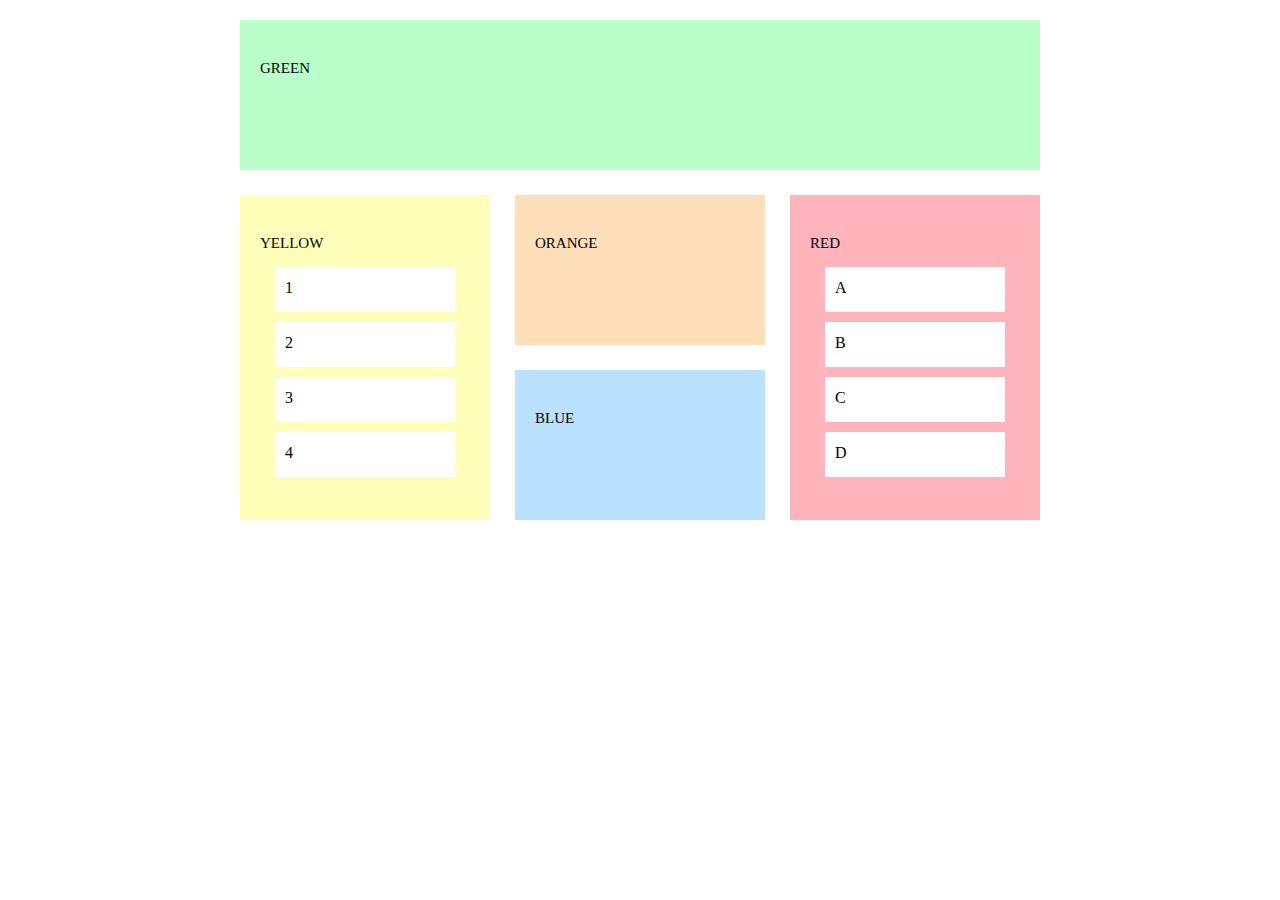
<file: css/1/index.html>
<!DOCTYPE html>
<html lang="en">
  <head>
    <meta charset="UTF-8" />
    <meta http-equiv="X-UA-Compatible" content="IE=edge" />
    <meta name="viewport" content="width=device-width, initial-scale=1.0" />
    <title>Document</title>
    <link rel="stylesheet" href="style.css" />
  </head>
  <body>
    <div class="container">
      <div class="header">
        <p class="text1">GREEN</p>
      </div>
      <div class="main">
        <div class="box1">
          <p class="text1">YELLOW</p>
          <div class="middle">
            <div class="mini-box"><p class="text2">1</p></div>
            <div class="mini-box"><p class="text2">2</p></div>
            <div class="mini-box"><p class="text2">3</p></div>
            <div class="mini-box"><p class="text2">4</p></div>
          </div>
         
        </div>
        <div class="box2">
          <div class="up">
            <p class="text1">ORANGE</p>
          </div>
          <div class="down">
            <p class="text1">BLUE</p>
          </div>
        </div>
        <div class="box3">
          <p class="text1">RED</p>
          <div class="middle">
            <div class="mini-box"><p class="text2">A</p></div>
            <div class="mini-box"><p class="text2">B</p></div>
            <div class="mini-box"><p class="text2">C</p></div>
            <div class="mini-box"><p class="text2">D</p></div>
          </div>
        </div>
      </div>
      
      </div>
    </div>
  </body>
</html>
</file>
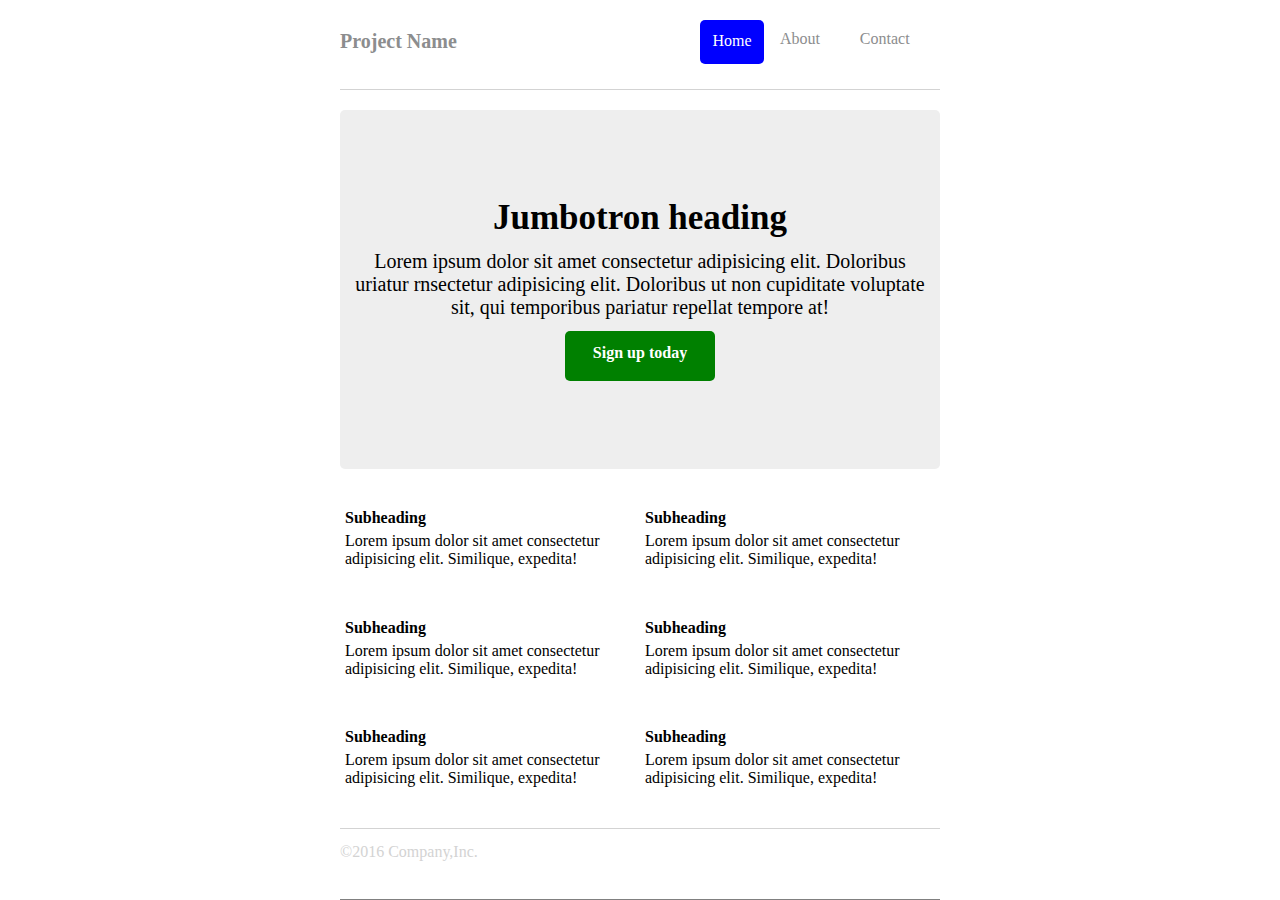
<file: css/2/index2.html>
<!DOCTYPE html>
<html lang="en">
  <head>
    <meta charset="UTF-8" />
    <meta http-equiv="X-UA-Compatible" content="IE=edge" />
    <meta name="viewport" content="width=device-width, initial-scale=1.0" />
    <link rel="stylesheet" href="style2.css" />
    <title>Document</title>
  </head>
  <body>
    <div class="container">
      <div class="nav">
        <div class="left">
          <p class="text1">Project Name</p>
        </div>
        <div class="right">
          <div class="mini-box">
            <div class="blue">
              <p class="text3">Home</p>
            </div>
          </div>
          <div class="mini-box">
            <p class="text2">About</p>
          </div>
          <div class="mini-box">
            <p class="text2">Contact</p>
          </div>
        </div>
      </div>
      <div class="main">
        <div class="up">
          <p class="text6">Jumbotron heading</p>

          <p class="text5">
            Lorem ipsum dolor sit amet consectetur adipisicing elit. Doloribus
            uriatur rnsectetur adipisicing elit. Doloribus ut non cupiditate
            voluptate sit, qui temporibus pariatur repellat tempore at!
          </p>
          <div class="green">
            <p class="text4">Sign up today</p>
          </div>
        </div>

        <div class="down">
          <div class="sub">
            <div class="sub-box">
              <p class="text7">Subheading</p>
              <p class="text8">Lorem ipsum dolor sit amet consectetur adipisicing elit. Similique, expedita!</p>
            </div>
            <div class="sub-box">
              <p class="text7">Subheading</p>
              <p class="text8">Lorem ipsum dolor sit amet consectetur adipisicing elit. Similique, expedita!</p>
            </div>
            </div>
            <div class="sub">
              <div class="sub-box">
                <p class="text7">Subheading</p>
                <p class="text8">Lorem ipsum dolor sit amet consectetur adipisicing elit. Similique, expedita!</p>
              </div>
              <div class="sub-box">
                <p class="text7">Subheading</p>
                <p class="text8">Lorem ipsum dolor sit amet consectetur adipisicing elit. Similique, expedita!</p>
              </div>
              </div>
              <div class="sub">
                <div class="sub-box">
                  <p class="text7">Subheading</p>
                  <p class="text8">Lorem ipsum dolor sit amet consectetur adipisicing elit. Similique, expedita!</p>
                </div>
                <div class="sub-box">
                  <p class="text7">Subheading</p>
                  <p class="text8">Lorem ipsum dolor sit amet consectetur adipisicing elit. Similique, expedita!</p>
                </div>
                </div>
          </div>
          <div class="copy">&copy;2016 Company,Inc.</div>
          
          
        </div>
      </div>
     
  </body>
</html>
</file>
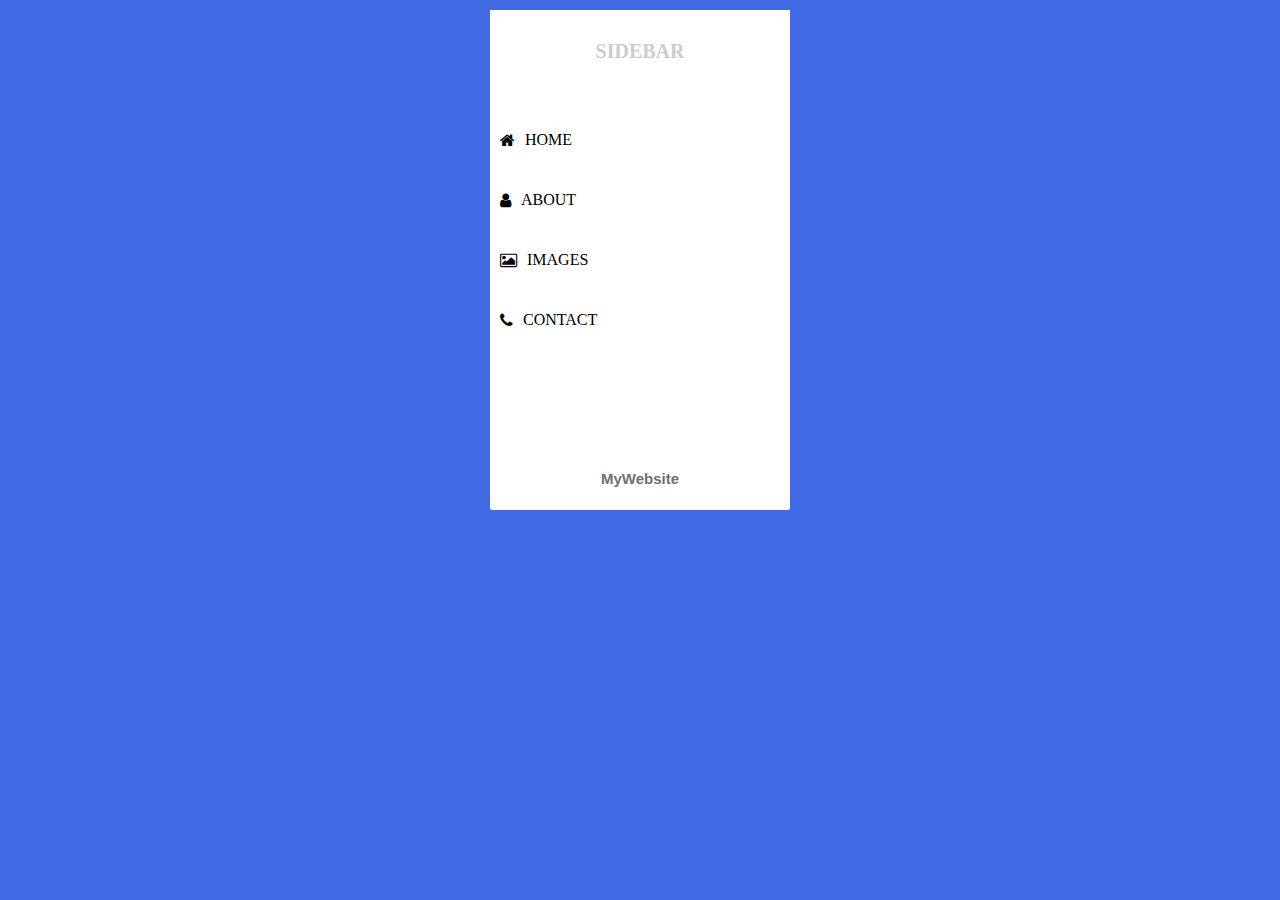
<file: css/3/index4.html>
<!DOCTYPE html>
<html lang="en">
  <head>
    <meta charset="UTF-8" />
    <meta http-equiv="X-UA-Compatible" content="IE=edge" />
    <meta name="viewport" content="width=device-width, initial-scale=1.0" />
    <link
      rel="stylesheet"
      href="https://cdnjs.cloudflare.com/ajax/libs/font-awesome/4.7.0/css/font-awesome.min.css"
    />
    <link rel="stylesheet" href="style4.css" />
    <title>Document</title>
  </head>
  <body>
    <div class="container">
      <div class="box1" >
        <p class="text1">SIDEBAR</p>
      </div>
      <div class="box2">
        <div class="button"  >
          <i class="fa fa-home" aria-hidden="true"></i>
          <p>HOME</p>
        </div>
        <div class="button">
          <i class="fa fa-user" aria-hidden="true"></i>
          <p>ABOUT</p>
        </div>
        <div class="button">
          <i class="fa fa-picture-o" aria-hidden="true"></i>
          <p>IMAGES</p>
        </div>
        <div class="button">
          <i class="fa fa-phone" aria-hidden="true"></i>
          <p>CONTACT</p>
        </div>
        <div class="box3">
            <p class="bottom">MyWebsite</p>
        </div>
      </div>
    </div>
  </body>
</html>
</file>
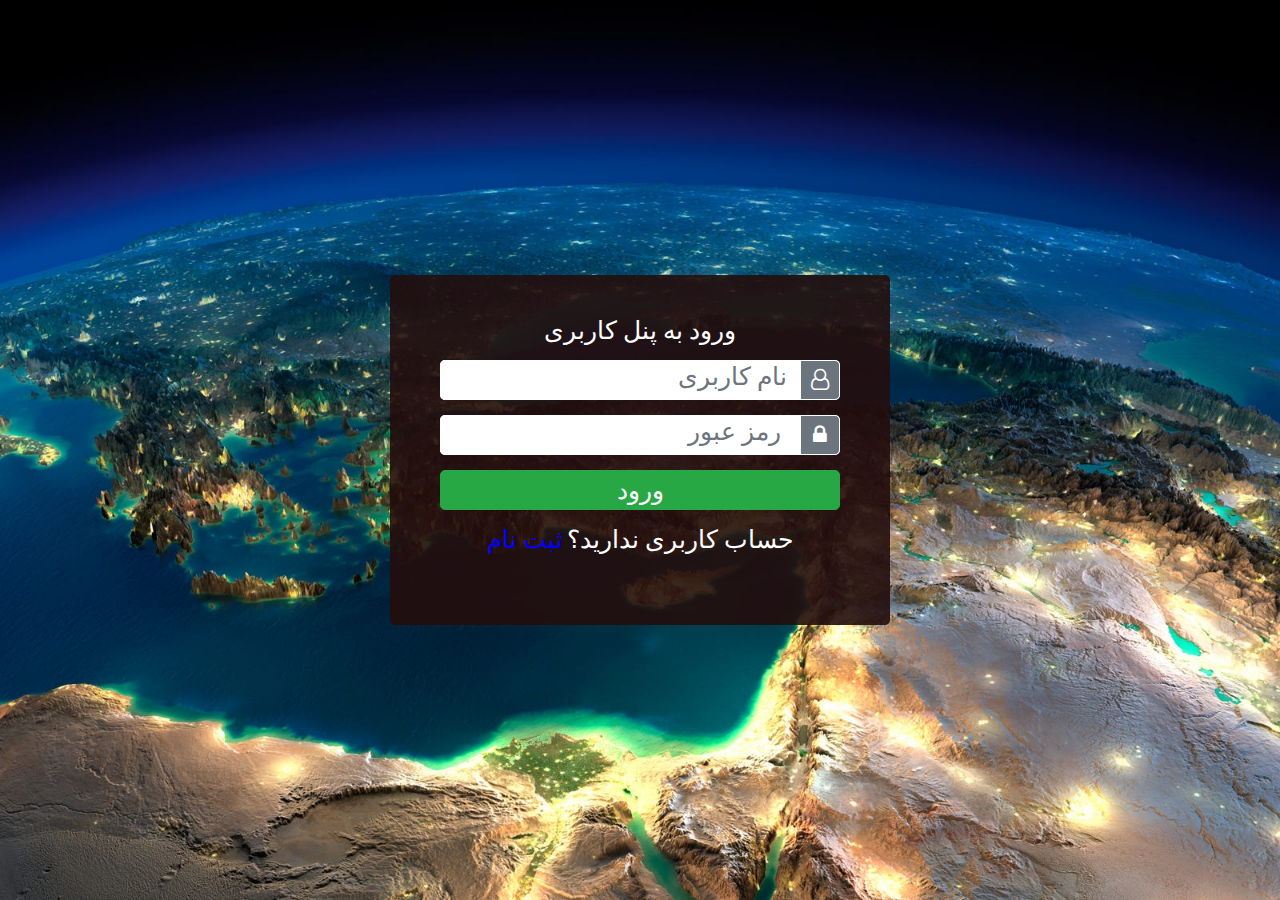
<file: css/4/index4.html>
<!DOCTYPE html>
<html lang="fa-IR" dir="rtl">
  <head>
    <meta charset="UTF-8" />
    <meta http-equiv="X-UA-Compatible" content="IE=edge" />
    <meta name="viewport" content="width=device-width, initial-scale=1.0" />
    <link
      href="http://www.fontonline.ir/css/BNazanin.css"
      rel="stylesheet"
      type="text/css"
    />
    <link
      rel="stylesheet"
      href="https://cdnjs.cloudflare.com/ajax/libs/font-awesome/4.7.0/css/font-awesome.min.css"
    />
    <link rel="stylesheet" href="style4.css" />
    <title>Document</title>
  </head>
  <body>
    <div class="bc-image">
      <div class="container">
        <div class="elements">
          <div class="header"><p class="text1">ورود به پنل کاربری</p></div>
          <div class="input1">
            <div class="icon">
              <i class="fa fa-user-o fa-lg" aria-hidden="true"></i>
            </div>
            <input type="text" class="input" placeholder="نام کاربری" />
          </div>
          <div class="input1">
            <div class="icon">
              <i class="fa fa-lock fa-lg" aria-hidden="true"></i>
            </div>

            <input type="text" placeholder=" رمز عبور" class="input" />
          </div>
          <div class="input2">
            <button><span class="text1">ورود</span></button>
          </div>
          <div class="footer">
            <span  class="text1">حساب کاربری ندارید؟</span>
            <span  class="text2"><a href="url" style="text-decoration:none;" class="text2">ثبت نام</a></span>
          </div>
        </div>
      </div>
    </div>
  </body>
</html>
</file>
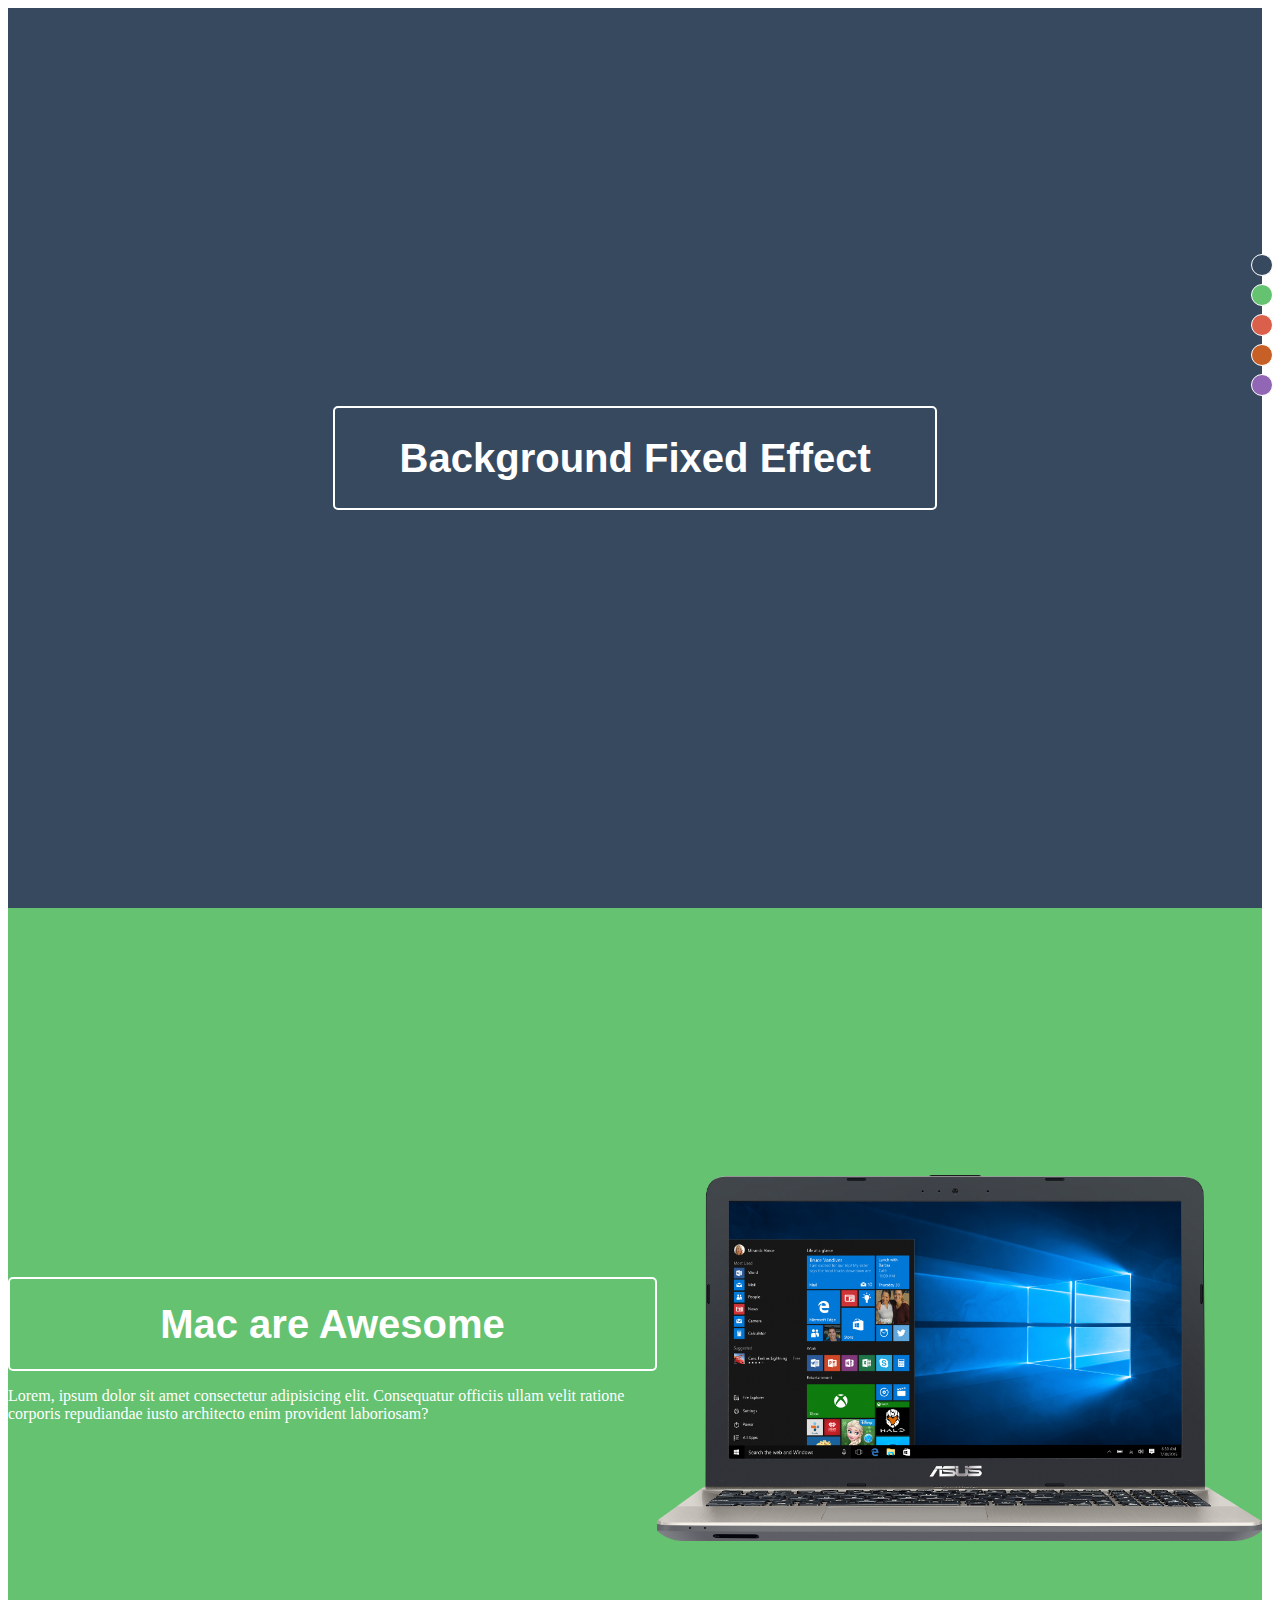
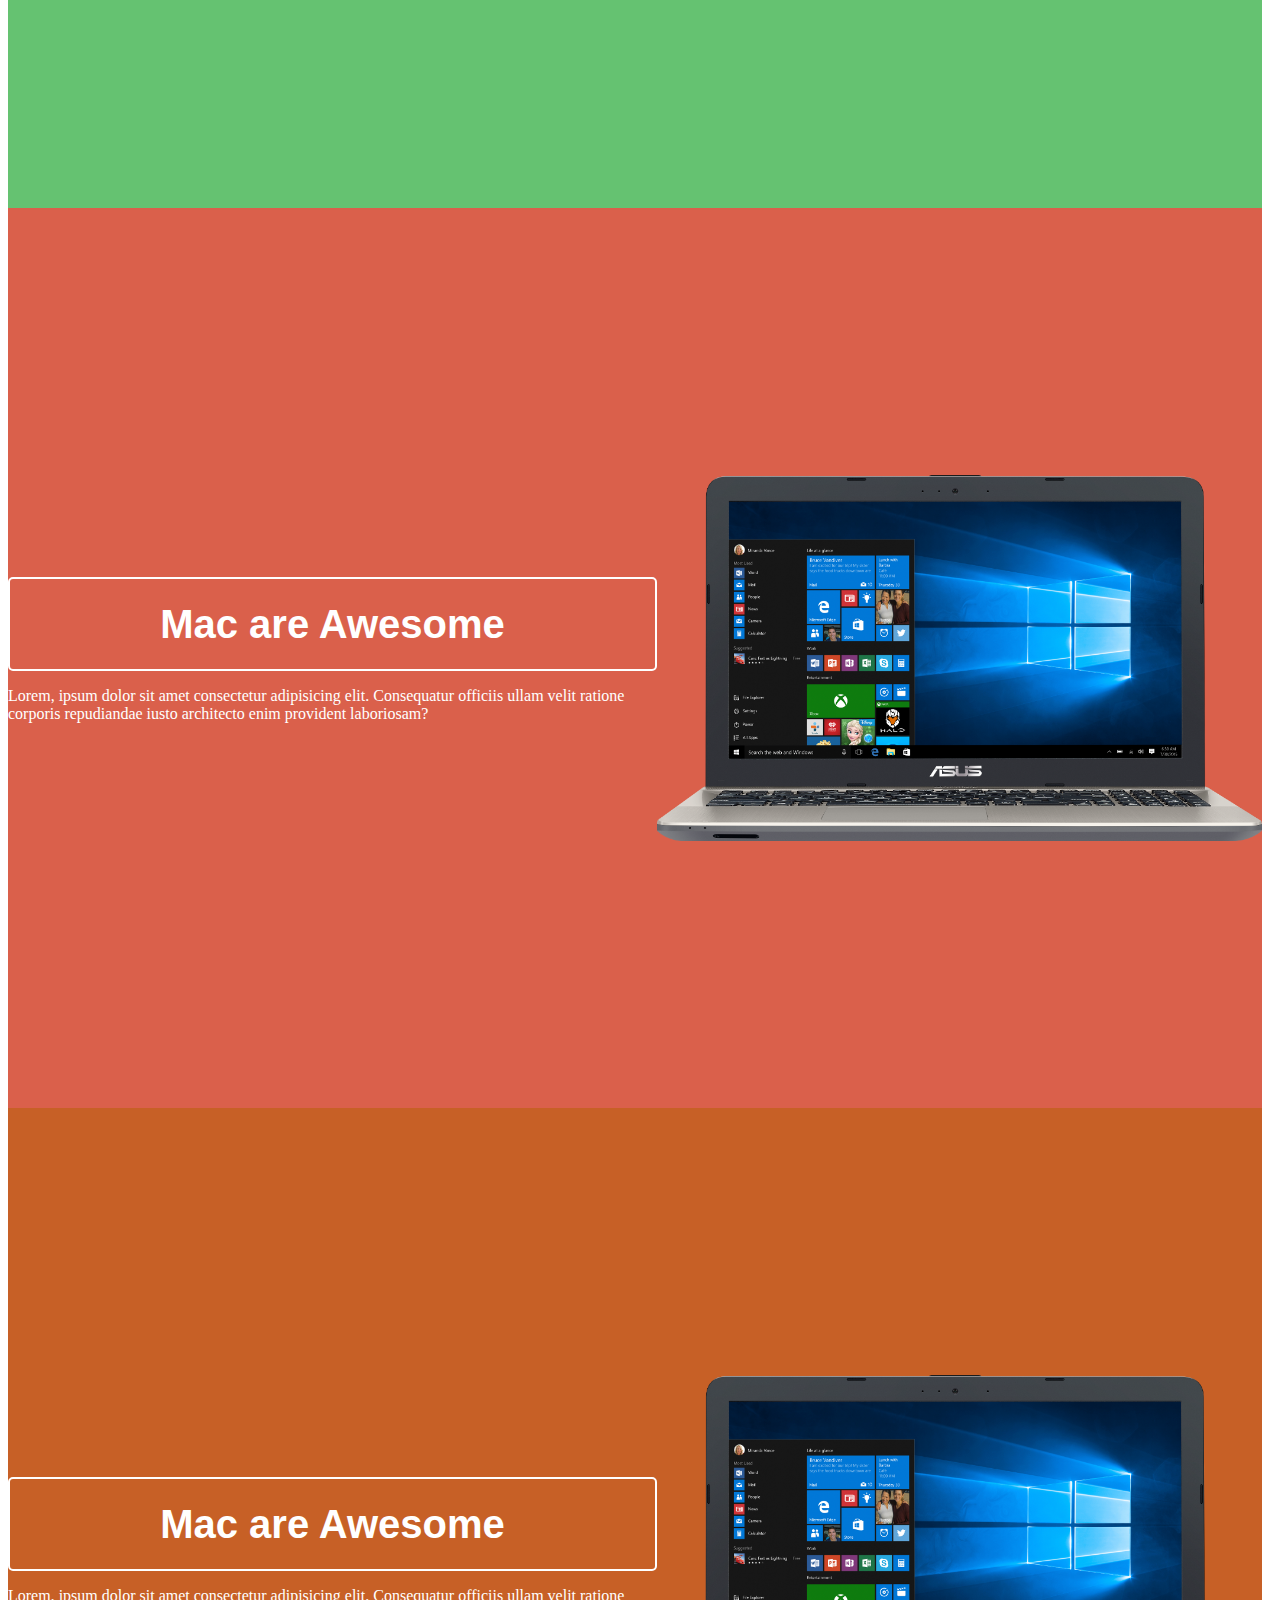
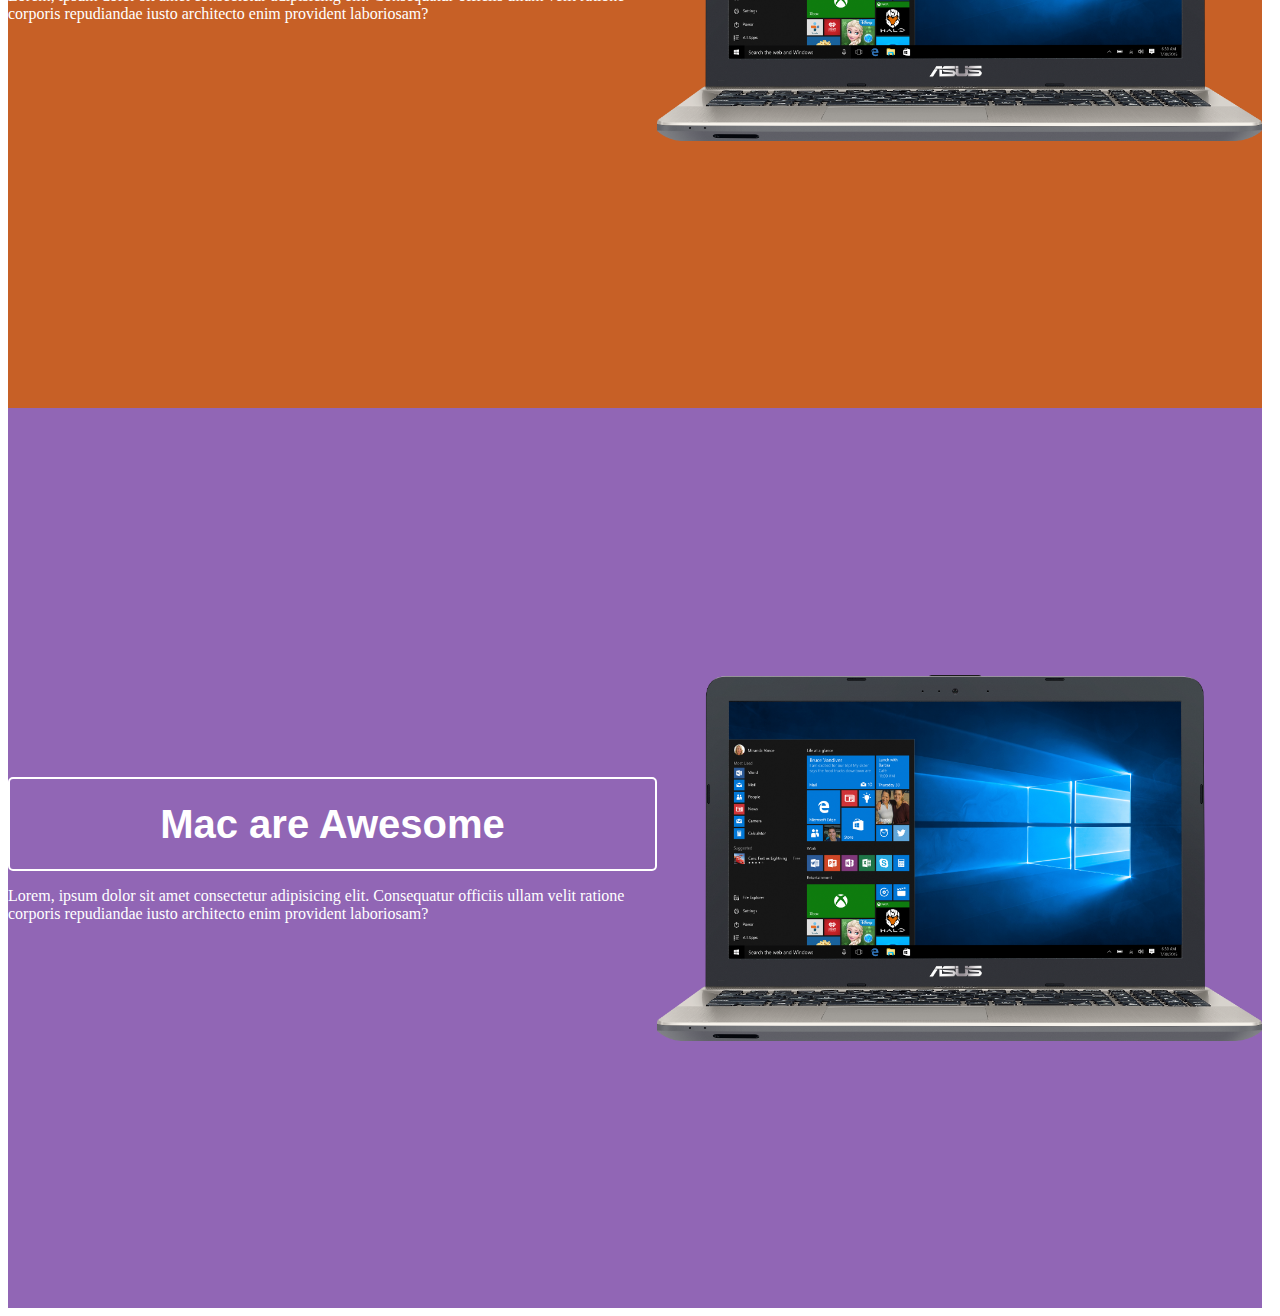
<file: css/5/index5.html>
<!DOCTYPE html>
<html lang="en">
  <head>
    <meta charset="UTF-8" />
    <meta http-equiv="X-UA-Compatible" content="IE=edge" />
    <meta name="viewport" content="width=device-width, initial-scale=1.0" />
    <link rel="stylesheet" href="style5.css" />
    <title>Document</title>
  </head>
  <body>
    <div class="buttons">
      <a href="#1"><button class="button1 ripple"></button></a>
      <a href="#2"><button class="button2"></button></a>
      <a href="#3"><button class="button3"></button></a>
      <a href="#4"><button class="button4"></button></a>
      <a href="#5"><button class="button5"></button></a>
    </div>

    <div id="1" class="container1">
      <a class="bg-changer  text1">Background Fixed Effect</a>
     
    </div>
    <div id="2" class="container2 flex">
      <div class="box1">
        <a class="mini-box2">Mac are Awesome</a>
        <p class="text2">
          Lorem, ipsum dolor sit amet consectetur adipisicing elit. Consequatur
          officiis ullam velit ratione corporis repudiandae iusto architecto
          enim provident laboriosam?
        </p>
      </div>
      <div class="box2">
        <img class="image" src="laptop.png" alt="" />
      </div>
    </div>
    <div id="3" class="container3"><div class="box1">
      <a class="mini-box3">Mac are Awesome</a>
      <p class="text2">
        Lorem, ipsum dolor sit amet consectetur adipisicing elit. Consequatur
        officiis ullam velit ratione corporis repudiandae iusto architecto
        enim provident laboriosam?
      </p>
    </div>
    <div class="box2">
      <img class="image" src="laptop.png" alt="" />
    </div></div>
    <div id="4" class="container4"><div class="box1">
      <a class="mini-box4">Mac are Awesome</a>
      <p class="text2">
        Lorem, ipsum dolor sit amet consectetur adipisicing elit. Consequatur
        officiis ullam velit ratione corporis repudiandae iusto architecto
        enim provident laboriosam?
      </p>
    </div>
    <div class="box2">
      <img class="image" src="laptop.png" alt="" />
    </div></div>
    <div id="5" class="container5"><div class="box1">
      <a class="mini-box5">Mac are Awesome</a>
      <p class="text2">
        Lorem, ipsum dolor sit amet consectetur adipisicing elit. Consequatur
        officiis ullam velit ratione corporis repudiandae iusto architecto
        enim provident laboriosam?
      </p>
    </div>
    <div class="box2">
      <img class="image" src="laptop.png" alt="" />
    </div></div>
  </body>
</html>
</file>
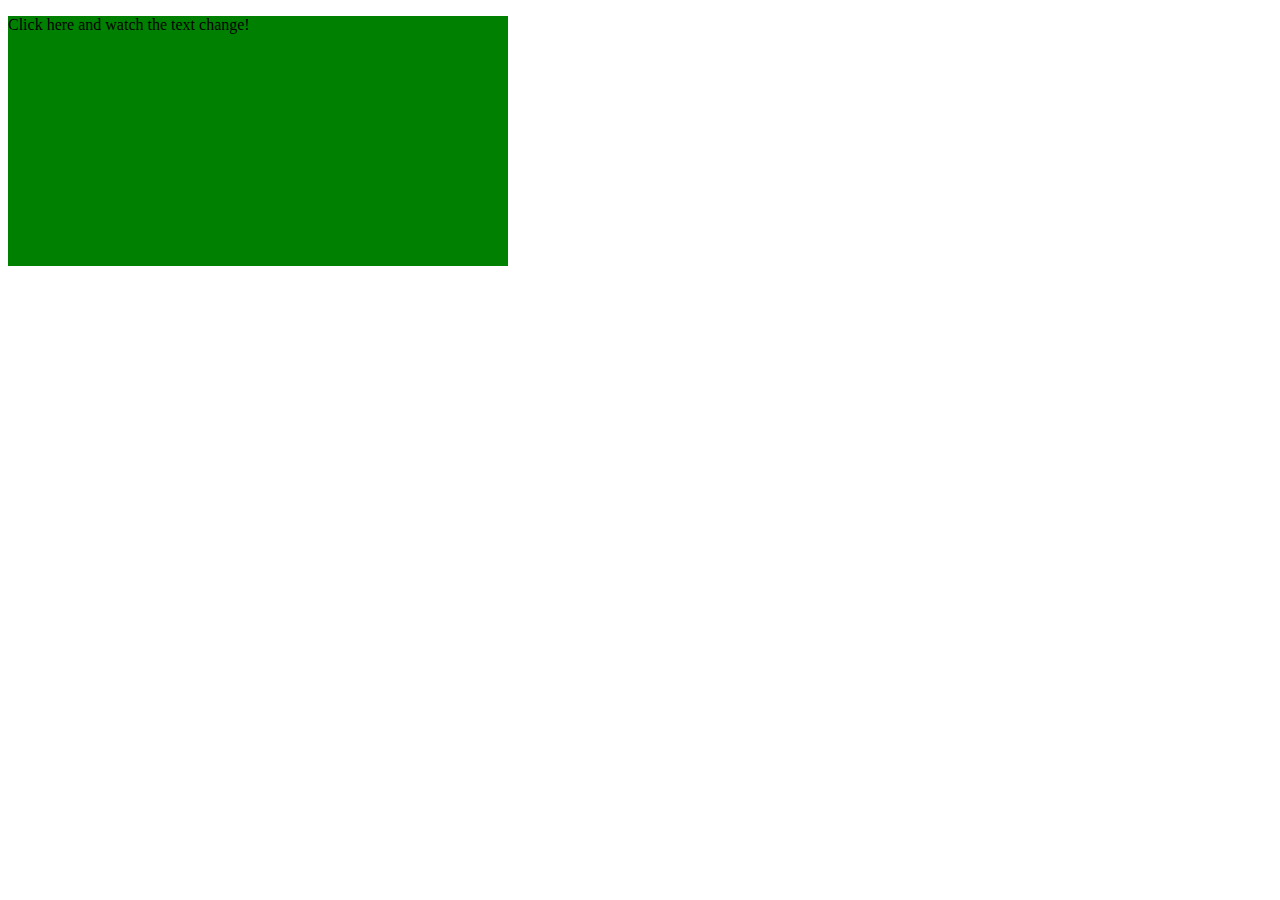
<file: js/1/index1.html>
<!DOCTYPE html>
<html lang="en">
<head>
    <meta charset="UTF-8">
    <meta http-equiv="X-UA-Compatible" content="IE=edge">
    <meta name="viewport" content="width=device-width, initial-scale=1.0">
    <link rel="stylesheet" href="style1.css">
    <title>Document</title>
</head>
<body>
    <div id="box">
        <p id="text">Click here and watch the text change!</p>
    </div>
    <script src="script1.js"></script>
</body>
</html>
</file>
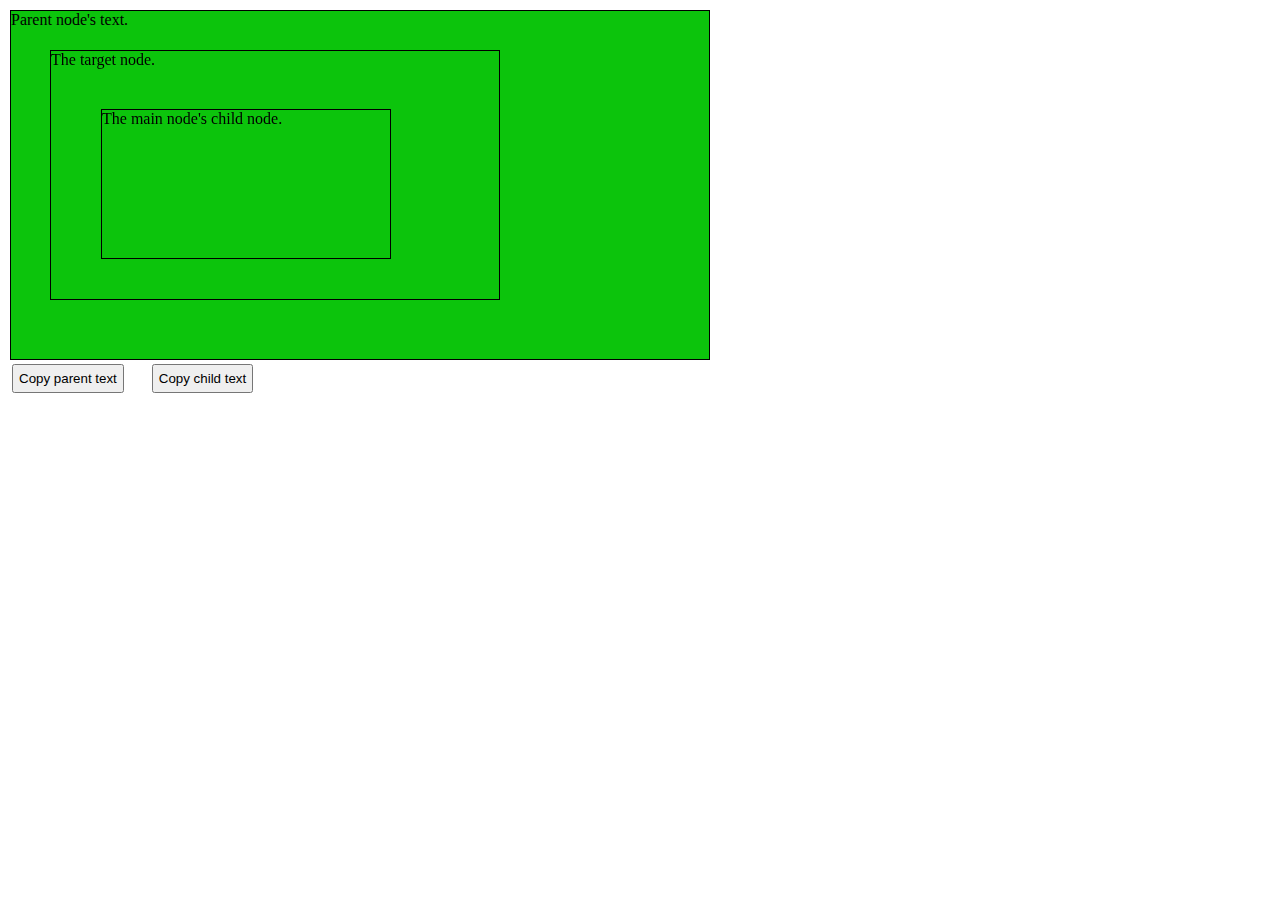
<file: js/3/index3.html>
<!DOCTYPE html>
<html lang="en">
  <head>
    <meta charset="UTF-8" />
    <meta http-equiv="X-UA-Compatible" content="IE=edge" />
    <meta name="viewport" content="width=device-width, initial-scale=1.0" />
    <link rel="stylesheet" href="style2.css" />
    <title>Document</title>
  </head>
  <body>
    <div id="box1">
      <p id="text1">Parent node's text.</p>
      <div id="box2">
        <p id="text2">The target node.</p>
        <div id="box3">
          <p id="text3">The main node's child node.</p>
        </div>
      </div>
    </div>
    <button id="button1">Copy parent text</button>
    <button id="button2">Copy child text</button>
    <script src="script3.js"></script>
  </body>
</html>
</file>
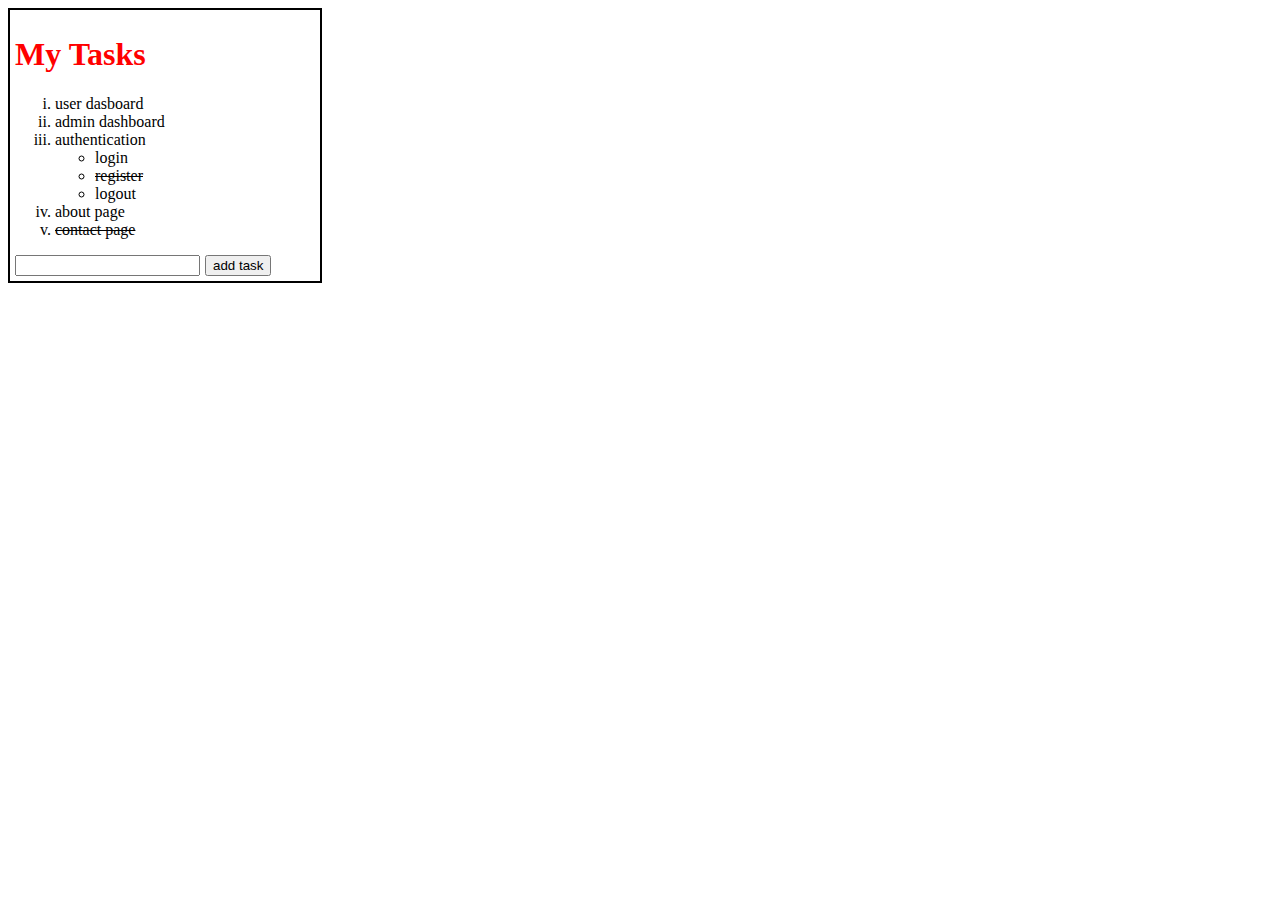
<file: js/4/index4.html>
<!DOCTYPE html>
<html lang="en">
<head>
    <meta charset="UTF-8">
    <meta http-equiv="X-UA-Compatible" content="IE=edge">
    <meta name="viewport" content="width=device-width, initial-scale=1.0">
    <title>Document</title>
</head>
<body>
    
    <script src="script4.js"></script>
</body>
</html>
</file>
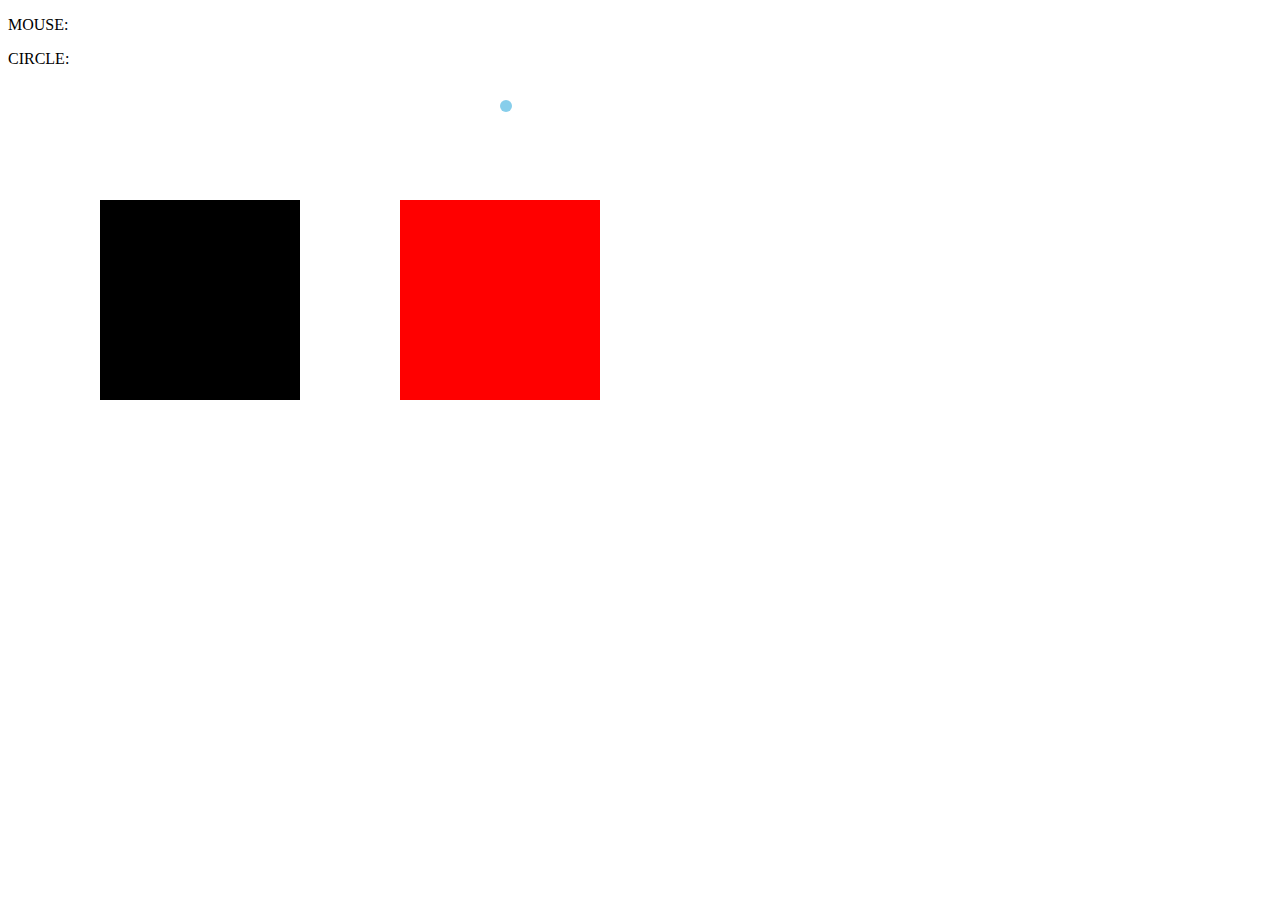
<file: js/6/index6.html>
<!DOCTYPE html>
<html lang="en">
  <head>
    <meta charset="UTF-8" />
    <meta http-equiv="X-UA-Compatible" content="IE=edge" />
    <meta name="viewport" content="width=<device-width>, initial-scale=1.0" />
    <title>Document</title>
    <link rel="stylesheet" href="style.css" />
  </head>
  <body>
    <div id="circle"></div>
    <p>MOUSE:<span id="mouseCo"></span></p>
    <p>CIRCLE:<span id="circleCo"></span></p>
    <p id="hidden"><span id="inside1"></span> <span id="inside2"></span></p>
    <div id="clrBlack"></div>
    <div id="black"></div>

    <div id="clrRed"></div>
    <div id="red"></div>

    <script src="script6.js"></script>
  </body>
</html>
</file>
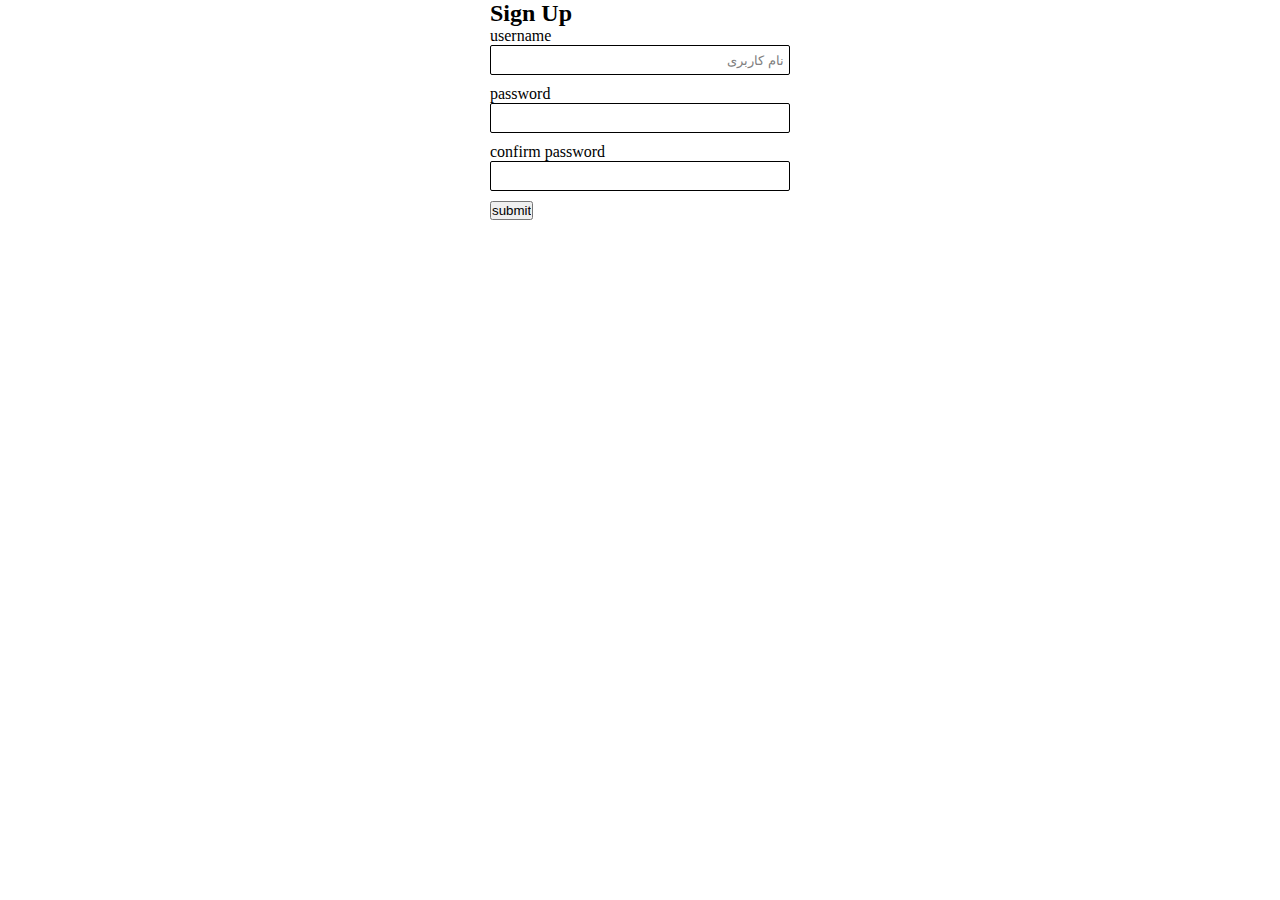
<file: js/7/index7.html>
<!DOCTYPE html>
<html lang="en">
  <head>
    <meta charset="UTF-8" />
    <meta http-equiv="X-UA-Compatible" content="IE=edge" />
    <meta name="viewport" content="width=device-width, initial-scale=1.0" />
    <title>Document</title>
    <link rel="stylesheet" href="style7.css">
  </head>
  <body>
    <!-- step1 -->
    <!-- <div id="empty"></div>
    <button id="button" type="button">hello</button>
    <script src="script7.js"></script> -->
    <div class="main">

      <form id="form">
        <h2>Sign Up</h2>
        <div class="container">
          <label>username</label><br>
          <input type="text" id="username" dir="rtl" placeholder="نام کاربری"/>
          <p id="userError"></p>
        </div>
  
        <div class="container">
          <label>password</label><br>
          <input type="password" id="password" dir="rtl"/>
          <p id="passwordError"></p>
        </div>
        <div class="container">
          <label>confirm password</label><br>
          <input type="password" id="cPassword" dir="rtl"/>
          <p id="cPasswordError"></p>
        </div>
        <div class="container">
          <input type="submit" value="submit" />
        </div>
      </form>

    </div>
  
    <script src="script7.js"></script>
  </body>
</html>
</file>
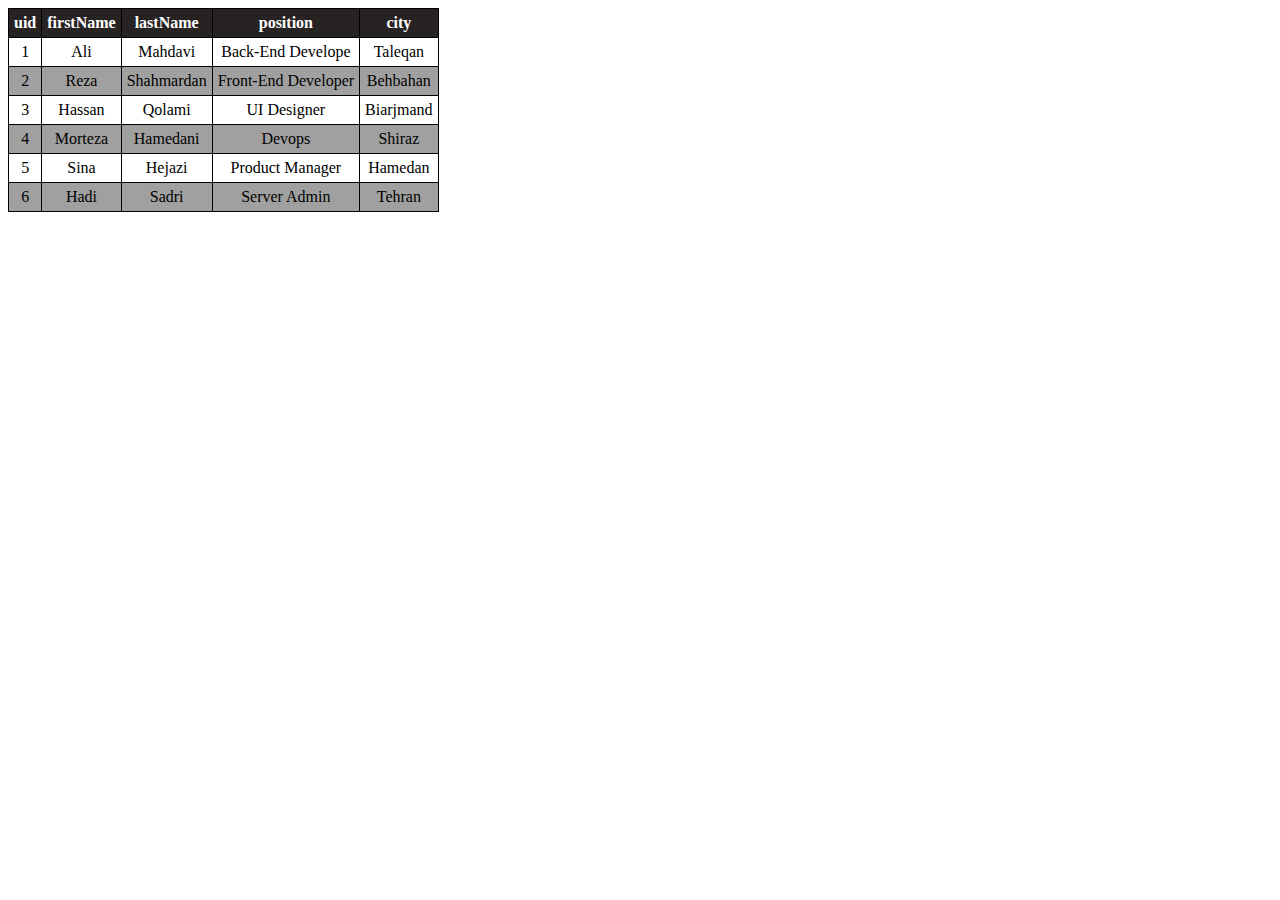
<file: js/8/index8.html>
<!DOCTYPE html>
<html lang="en">
<head>
    <meta charset="UTF-8">
    <meta http-equiv="X-UA-Compatible" content="IE=edge">
    <meta name="viewport" content="width=device-width, initial-scale=1.0">
    <title>Document</title>
</head>
<body>
    <script src="script8.js"></script>
</body>
</html>
</file>
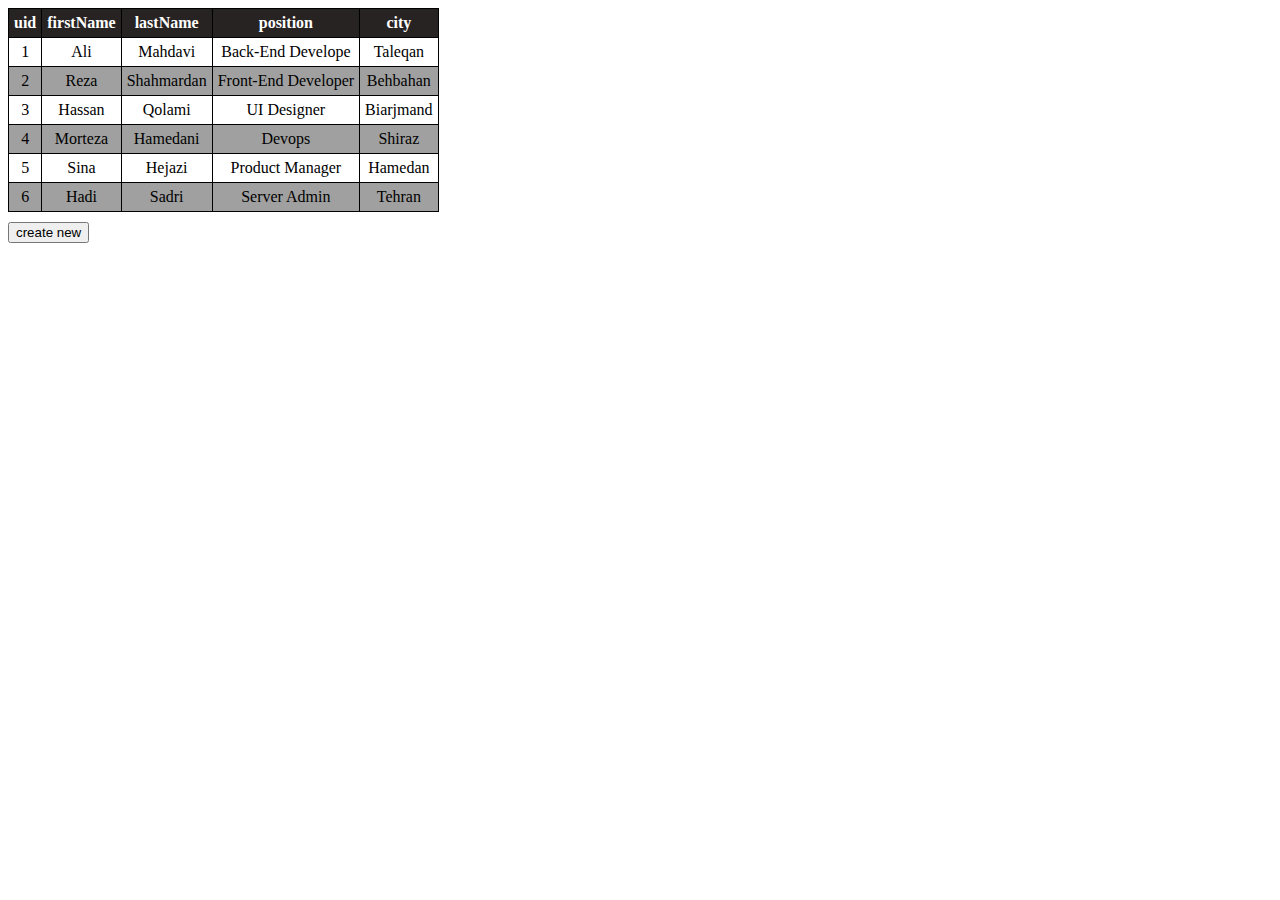
<file: js/9/index9.html>
<!DOCTYPE html>
<html lang="en">
<head>
    <meta charset="UTF-8">
    <meta http-equiv="X-UA-Compatible" content="IE=edge">
    <meta name="viewport" content="width=device-width, initial-scale=1.0">
    <title>Document</title>
</head>
<body>
    <script src="script9.js"></script>
</body>
</html>
</file>
<file: css/1/style.css>
* {
  box-sizing: border-box;
  margin: 0;
  padding: 0;
}

.container {
  width: 800px;
  height: 500px;
  margin: 20px auto;
  background-color: white;
  display: flex;
  flex-direction: column;
  gap: 25px;
}

.header {
  width: 100%;
  height: 30%;
  background-color: #baffc9;
}

.main {
  width: 100%;
  height: 65%;
  background-color: white;
  display: flex;
  flex-direction: row;
  gap: 25px;
}
.box1 {
  height: 100%;
  width: 31.3%;
  background-color: #ffffba;
  /* display: flex;
  flex-direction: column;
  align-items: center; */
}
.box2 {
  height: 100%;
  width: 31.3%;
  background-color: white;
  display: flex;
  flex-direction: column;
  gap: 25px;
}
.box3 {
  height: 100%;
  width: 31.3%;
  background-color: #ffb3ba;
}
.text1 {
  padding-top: 40px;
  padding-left: 20px;
  font-size: 15px;
  font-family: serif;
}

.mini-box {
  background-color: white;
  width: 180px;
  height: 45px;
}

.middle {
  margin-top: 15px;
  background-color: inherit;
  width: 100%;
  height: 235px;
  display: flex;
  flex-direction: column;
  align-items: center;
  gap: 10px;
}

.up {
  background-color: #ffdfba;
  width: 100%;
  height: 50%;
}
.down {
  background-color: #bae1ff;
  width: 100%;
  height: 50%;
}

.text2{
  padding-top: 12px;
  padding-left: 10px;
}
</file>
<file: css/2/style2.css>
* {
  box-sizing: border-box;
  padding: 0;
  margin: 0;
}

.container {
  height: 900px;
  width: 600px;
  background-color:white;
  margin: auto;
  /* display: flex; */
  border-bottom: 1px solid grey;
  /* flex-direction: row;
    flex-wrap: wrap; */
}

.nav {
  display: flex;
  flex-direction: row;
  width: 100%;
  height: 10%;
  background-color: white;
  border-bottom: 1px solid rgb(211, 211, 211);
}

.main {
  width: 100%;
  background-color: white;
  height: 80%;
  border-bottom: 1px solid rgb(211, 211, 211);
  
  
}

.footer {
  width: 100%;
  height: 10%;
  background-color:red;
}

.left {
  height: 100%;
  width: 60%;
  background-color: white;
}
.right {
  height: 100%;
  width: 40%;
  display: flex;
  flex-direction: row;
}
.mini-box {
  height: 100%;
  width: 33.3%;
}
.text1 {
  font-family: Georgia, "Times New Roman", Times, serif;
  font-size: 20px;
  font-weight: bold;
  padding-top: 30px;
  color: #8c8d8e;
}

.text2 {
  font-family: Georgia, "Times New Roman", Times, serif;
  color: #8c8d8e;
  padding-top: 30px;
}

.blue {
  margin-top: 20px;
  display: flex;
  justify-content: center;
  align-items: center;
  background-color: blue;
  height: 50%;
  width: 80%;
  border-radius: 5px;
}

.text3 {
  font-family: Georgia, "Times New Roman", Times, serif;
  color: white;
  padding-bottom: 2px;
  /* padding-top: 30px; */
}

.up{
    margin-top:20px;
    width: 100%;
    height: 50%;
    background-color:#eeeeee;
    border-radius: 5px;
    display: flex;
    flex-direction: column;
    align-items:center;
    justify-content:center;
    gap: 12px;
}

.down{
   
    width: 100%;
    height: 50%;
    background-color:white;
    padding-top: 30px;
}

.green{
    background-color:green;
    width: 150px;
    height:50px;
    border-radius: 5px;
}

.text4{
    color: white;
    text-align: center;
    padding: 13px;
    font-family: Georgia, "Times New Roman", Times, serif;
    font-weight: bold;
}

.text5{
    text-align:center;
    padding-left: 15px;
    padding-right: 15px;
    font-family: Georgia, "Times New Roman", Times, serif;
    font-size: 20px;

}

.text6{
    font-family: Georgia, "Times New Roman", Times, serif;
    font-weight: bolder;
    font-size: 35px;
}

.sub{
    width: 100%;
    height:33.3%;
    background-color:red;
    display:flex;
    flex-direction: row;
}

.sub-box{
    height:100%;
    width: 50%;
    background-color:white;
}

.text7{
    font-family: Georgia, "Times New Roman", Times, serif;
    font-weight: bold;
    padding-top: 10px;
    padding-left: 5px;
}

.text8{
    font-family: Georgia, "Times New Roman", Times, serif;
    padding-top: 5px;
    padding-left: 5px
}

.copy{
    color:rgb(211, 211, 211);
    padding-top:15px;
}
</file>
<file: css/3/style4.css>
* {
  box-sizing: border-box;
  padding: 0;
  margin: 0;
}
body {
  background-color: royalblue;
}

.container {
  width: 300px;
  height: 500px;
  margin: 10px auto;
  background-color: white;
  display: flex;
  flex-flow: column wrap;
  border-radius: 2px;
  /* padding-top: 20px; */
}

.box1 {
  width: 300px;
  height: 100px;
  background-color: white;
  display: flex;
  justify-content: center;
}

.text1 {
  padding-top: 30px;
  color: #cccccc;
  font-size: 20px;
  font-weight: bold;
}

.box2 {
  width: 300px;
  height: 300px;
  background-color: white;
}

.button {
  width: 300px;
  height: 60px;
  background-color: white;
  /* border: 1px solid black; */
  display: flex;
  flex-flow: row;
  align-items: center;
  gap: 10px;
}

.box3 {
  display: flex;
  justify-content: center;
}
.bottom {
  padding-top: 120px;
  font-weight: bold;
  font-size: 15px;
  font-family: Helvetica;
  color: #6f6f6f;
}

.button:hover {
  background-color: #dbf8ff;
}
.button:active {
  background-color: orange;
}
.button > i {
  padding-left: 10px;
}
</file>
<file: css/4/style4.css>
* {
  box-sizing: border-box;
  margin: 0;
  padding: 0;
}
body {
  font-family: BNazanin, "BNazanin", tahoma;
}

button {
  width: 400px;
  height: 40px;
  border-radius: 5px;
  border: 1px solid #28a745;
  background-color: #28a745;
}
.bc-image {
  display: flex;
  justify-content: center;
  align-items: center;
  width: 100vw;
  height: 100vh;
  background-image: url("img.jpg");
  background-size: cover;
}
.container {
  display: flex;
  flex-direction: column;
  /* align-items: center; */
  /* justify-content: center; */
  /* gap: 10px; */
  width: 500px;
  height: 350px;
  background-color: rgba(34, 13, 13, 0.9);
  border-radius: 5px;
}
.elements {
  display: flex;
  flex-direction: column;
  align-items: center;
  justify-content: center;
  gap: 15px;
  width: 500px;
  height: 320px;
  background-color: rgba(0, 162, 255, 0);
}
.input1 {
  width: 400px;
  height: 40px;
  background-color: white;
  border-radius: 5px;
  /* border: 1px solid white; */
  display: flex;
  flex-direction: row;
}
.text1 {
  color: rgb(255, 255, 255);
  font-size: 25px;
  font-family: BNazanin, "BNazanin", tahoma;
}
.text2 {
  color: blue;
  font-size: 25px;
  font-family: BNazanin, "BNazanin", tahoma;
  text-decoration: none;
}
.icon {
  border: 1px solid white;
  height: 40px;
  width: 40px;
  display: flex;
  border-top-right-radius: 5px;
  border-bottom-right-radius: 5px;
  justify-content: center;
  align-items: center;
  background-color: #6c757d;
}

.fa {
  color: white;
}

.input {
  height: 40px;
  width: 360px;
  border-radius: 5px;
  border: 1px solid white;
}

::placeholder {
  color: #6c757d;
  font-size: 25px;
  font-family: BNazanin, "BNazanin", tahoma;
  padding-right: 12px;
}
</file>
<file: css/5/style5.css>
html {
  scroll-behavior: smooth;
}
.container1 {
  display: flex;
  justify-content: center;
  align-items: center;
  width: 98vw;
  height: 100vh;
  background-color: rgba(55, 73, 95, 255);
}
.container2 {
  display: flex;
  justify-content: center;
  align-items: center;
  width: 98vw;
  height: 100vh;
  background-color: rgba(101, 194, 113, 255);
}
.container3 {
  display: flex;
  justify-content: center;
  align-items: center;
  width: 98vw;
  height: 100vh;
  background-color: #da604b;
}
.container4 {
  display: flex;
  justify-content: center;
  align-items: center;
  width: 98vw;
  height: 100vh;
  background-color: #c76026;
}

.container5 {
  display: flex;
  justify-content: center;
  align-items: center;
  width: 98vw;
  height: 100vh;
  background-color: #9166b5;
}

#down {
  margin-top: 100%;
}

.button1 {
  background-color: rgba(55, 73, 95, 255);
  border: 1px solid white;
  color: white;
  padding: 10px;
  text-align: center;
  text-decoration: none;
  display: inline-block;
  font-size: 5px;
  margin: 4px 2px;
  border-radius: 50%;
}

.button2 {
  background-color: rgba(101, 194, 113, 255);
  border: 1px solid white;
  color: white;
  padding: 10px;
  text-align: center;
  text-decoration: none;
  display: inline-block;
  font-size: 5px;
  margin: 4px 2px;
  border-radius: 50%;
}

.button3 {
  background-color: #da604b;
  border: 1px solid white;
  color: white;
  padding: 10px;
  text-align: center;
  text-decoration: none;
  display: inline-block;
  font-size: 5px;
  margin: 4px 2px;
  border-radius: 50%;
}

.button4 {
  background-color: #c76026;
  border: 1px solid white;
  color: white;
  padding: 10px;
  text-align: center;
  text-decoration: none;
  display: inline-block;
  font-size: 5px;
  margin: 4px 2px;
  border-radius: 50%;
}

.button5 {
  background-color: #9166b5;
  border: 1px solid white;
  color: white;
  padding: 10px;
  text-align: center;
  text-decoration: none;
  display: inline-block;
  font-size: 5px;
  margin: 4px 2px;
  border-radius: 50%;
}

.buttons {
  display: flex;
  flex-direction: column;
  position: fixed;
  right: 5px;
  top: 250px;
}

.bg-changer {
  display: flex;
  justify-content: center;
  align-items: center;
  width: 600px;
  height: 100px;
  background-color: rgba(55, 73, 95, 255);
  border: 2px solid white;
  border-radius: 5px;
}

.text1 {
  font-size: 40px;
  font-weight: bold;
  color: white;
  font-family: sans-serif;
}

.box1 {
  width: 650px;
  height: 600px;
  background-color: inherit;
  display: flex;
  flex-direction: column;
  align-items: center;
  justify-content: center;
}
.box2 {
  display: flex;
  align-items: center;
  justify-content: center;
  width: 650px;
  height: 600px;
  background-color: inherit;
}

.flex {
  display: flex;
  flex-direction: row;
  justify-content: center;
  align-items: center;
}

.image {
  max-width: 100%;
  max-height: 100%;
}

.mini-box2 {
  display: flex;
  justify-content: center;
  align-items: center;
  width: 645px;
  height: 90px;
  background-color: rgba(101, 194, 113, 255);
  border: 2px solid white;
  border-radius: 5px;
  font-size: 40px;
  font-weight: bold;
  color: white;
  font-family: sans-serif;
}
.mini-box3 {
  display: flex;
  justify-content: center;
  align-items: center;
  width: 645px;
  height: 90px;
  background-color: #da604b;
  border: 2px solid white;
  border-radius: 5px;
  font-size: 40px;
  font-weight: bold;
  color: white;
  font-family: sans-serif;
}
.mini-box4 {
  display: flex;
  justify-content: center;
  align-items: center;
  width: 645px;
  height: 90px;
  background-color: #c76026;
  border: 2px solid white;
  border-radius: 5px;
  font-size: 40px;
  font-weight: bold;
  color: white;
  font-family: sans-serif;
}

.mini-box5 {
  display: flex;
  justify-content: center;
  align-items: center;
  width: 645px;
  height: 90px;
  background-color: #9166b5;
  border: 2px solid white;
  border-radius: 5px;
  font-size: 40px;
  font-weight: bold;
  color: white;
  font-family: sans-serif;
}
.text2 {
  color: white;
}
.bg-changerr a {
  display: block;
  background: inherit;
  height: 100px;
  width: 100px;
  text-align: center;
}
.bg-changer:hover {
  background-color: white;
  color: rgba(55, 73, 95, 255);
}
.mini-box2:hover {
  background-color: white;
  color: rgba(101, 194, 113, 255);
}

.mini-box3:hover {
  color: #da604b;
  background-color: white;
}

.mini-box4:hover {
  color: #c76026;
  background-color: white;
}

.mini-box5:hover {
  color: #9166b5;
  background-color: white;
}
</file>
<file: js/1/style1.css>
#box{
    width:500px;
    height: 250px;
    background-color: green;
}
</file>
<file: js/3/style2.css>
*{
    box-sizing: border-box;
    margin: 0;
    padding:0;
}



#box1{
    margin-top:10px;
    margin-left: 10px;
    width:700px;
    height:350px;
    background-color:rgb(12, 196, 12);
    border:solid 1px black;
  
}

#box2{
    width:450px;
    height:250px;
    border:solid 1px black;
    position:fixed;
    left:50px;
    top:50px;
}

#box3{
    width:290px;
    height:150px;
    border:solid 1px black;
    position:relative;
    left:50px;
    top:40px;

}

button{
    margin: 4px 12px;
    padding: 5px;
}
</file>
<file: js/6/style.css>
#clrBlack{
    width: 190px;
    height: 190px;
    background-color:orange;
    position: fixed;
    top: 165px;
    left: 80px;
    z-index: 1000;
    opacity: 0;

}
#black{
    width: 200px;
    height: 200px;
    background-color:black;
    position: fixed;
    top: 200px;
    left: 100px;
}
#clrRed{
    width: 190px;
    height: 190px;
    background-color:White;
    position: fixed;
    top: 165px;
    left: 380px;
    z-index: 1000;
    opacity: 0;
}
#red{
    width: 200px;
    height: 200px;
    background-color:red;
    position: fixed;
    top: 200px;
    left: 400px;
}

#circle {
    position: fixed;
    border-radius: 50%;
    left: 500px;
    top: 100px;
    background-color: skyblue;
    z-index: 10000;
    /* border: 2px solid skyblue; */
    height: 12px;
    width: 12px;
    
  }
</file>
<file: js/7/style7.css>
*{
    box-sizing: border-box;
    padding: 0;
    margin: 0;
}
.main{
    display:flex;
    justify-content: center;
    align-items: center;
}

.container{
    margin-bottom: 10px;

}

input[type="text"]{
    width: 300px;
    height: 30px;
    border: 1px solid black;
    border-radius: 2px;
}
input[type="password"]{
    width: 300px;
    height: 30px;
    border: 1px solid black;
    border-radius: 2px;
}
::placeholder {
    color: grey;
    padding:  5px;

  }
</file>
